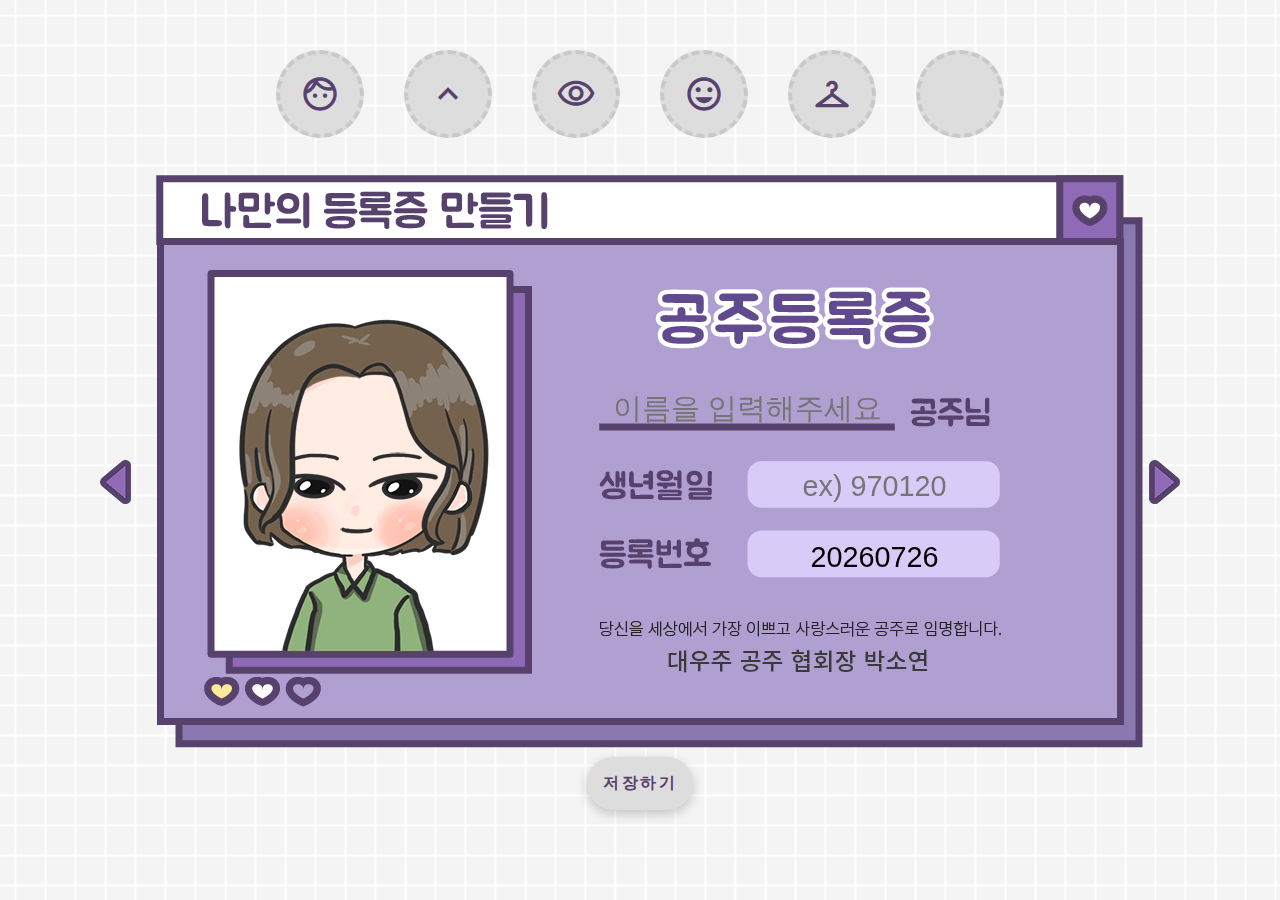
<file: index.html>
<!DOCTYPE html>
<html lang="ko">

<head>
    <meta charset="UTF-8">
    <meta http-equiv="X-UA-Compatible" content="IE=edge">
    <meta name="viewport" content="width=device-width, initial-scale=1.0">
    <title>나만의 등록증 만들기</title>
    <link rel="stylesheet" href="style/style.css">
    <link rel="stylesheet" href="https://unpkg.com/swiper@8/swiper-bundle.min.css">
    <link href="https://fonts.googleapis.com/icon?family=Material+Icons|Material+Icons+Sharp|Material+Icons+Two+Tone|Material+Icons+Outlined" rel="stylesheet">
    <script src="js/jquery-1.12.4.js"></script>
    <script src="js/html2canvas.js"></script>
    <script src="https://unpkg.com/swiper@8/swiper-bundle.min.js"></script>
</head>
<body><div class="blind"><div>화면이 너무 작아요! 기기를 가로로 돌려주세요.</div></div>
    <div class="container">
        <div class="all_wrap">
            <!-- 왼쪽메뉴 시작 -->
            <div class="menu menu_left">
                <div class="choice"><span class="material-icons-outlined" >face</span>
                    <div class="arrow">
                        <div class="arrow_L"><img src="sorce/samll_arrow_L.png" onclick="hairSlide(0)"> </div>
                        <div class="arrow_R"><img src="sorce/small_arrow_R.png" onclick="hairSlide(1)"></div>
                    </div>
                </div>
                <div class="choice"><span class="material-icons-outlined">expand_less</span>
                    <div class="arrow">
                        <div class="arrow_L"><img src="sorce/samll_arrow_L.png" onclick="browSlide(0)"> </div>
                        <div class="arrow_R"><img src="sorce/small_arrow_R.png" onclick="browSlide(1)"></div>
                    </div>
                </div>
                <div class="choice"><span class="material-icons-outlined">visibility</span>
                    <div class="arrow">
                        <div class="arrow_L"><img src="sorce/samll_arrow_L.png" onclick="eyesSlide(0)"> </div>
                        <div class="arrow_R"><img src="sorce/small_arrow_R.png" onclick="eyesSlide(1)"></div>
                    </div>
                </div>
                
                <!-- 미디어쿼리 숨겨진 아이콘 -->
                <div class="choice"><span class="material-icons-outlined">mood</span>
                    <div class="arrow">
                        <div class="arrow_L"><img src="sorce/samll_arrow_L.png" onclick="lipsSlide(0)"> </div>
                        <div class="arrow_R"><img src="sorce/small_arrow_R.png" onclick="lipsSlide(1)"></div>
                    </div>
                </div>
                <div class="choice"><span class="material-icons-outlined">checkroom</span>
                    <div class="arrow">
                        <div class="arrow_L"><img src="sorce/samll_arrow_L.png" onclick="clothSlide(0)"> </div>
                        <div class="arrow_R"><img src="sorce/small_arrow_R.png" onclick="clothSlide(1)"></div>
                    </div>
                </div>
                <div class="choice"><span class="material-icons-outlined">auto_awesome</span>
                    <div class="arrow">
                        <div class="arrow_L"><img src="sorce/samll_arrow_L.png" onclick=""> </div>
                        <div class="arrow_R"><img src="sorce/small_arrow_R.png" onclick=""></div>
                    </div>
                </div>
                <!-- <div class="choice"><span class="material-icons-outlined">yard</span>
                    <div class="arrow">
                        <div class="arrow_L"><img src="sorce/samll_arrow_L.png" onclick=""> </div>
                        <div class="arrow_R"><img src="sorce/small_arrow_R.png" onclick=""></div>
                    </div>
                </div> -->
            </div>
            <!-- 왼쪽메뉴 끝 -->


            <div class="main_wrap">
                <div class="card_bg"><img src="sorce/card_bg2.png" width="100%"></div>
                <div class="card_bg_small"><img src="sorce/card_bg3.png"></div>
                <div class="card_wrap">
                    <img class="big_arrow_L" src="sorce/big_arrow_L.png" alt="">
                    <div id="card">
                        <input type="text" class="name" id="name" placeholder="이름을 입력해주세요" maxlength="10">
                        <input type="text" class="birth" id="birth" placeholder="ex) 970120" maxlength="10">
                        <input type="text" class="date" id="date" placeholder="등롞번호" maxlength="10">
                        <!-- 옷입히기 소스 -->
                        <div class="card_human">
                            <img class="human human_body" src="sorce/base.png">
                            <img id="hair" src="sorce/hair01.png" alt="">
                            <img id="brows" src="sorce/brows01.png" alt="">
                            <img id="eyes" src="sorce/eyes01.png" alt="">
                            <img id="lips" src="sorce/lips01.png" alt="">
                            <img id="cloth" src="sorce/cloth01.png" alt="">
                        </div>

                        <!-- 옷입히기 소스 끝 -->
                        
                        <!-- 카드슬라이드 스와이퍼 시작-->
                        <div class="swiper mySwiper">
                            <div class="swiper-wrapper">
                                <div class="swiper-slide"><img src="sorce/card/gondew.jpg"></div>
                                <div class="swiper-slide"><img src="sorce/card/wanza.jpg"></div>
                                <div class="swiper-slide"><img src="sorce/card/elf.jpg"></div>
                                <div class="swiper-slide"><img src="sorce/card/angel.jpg"></div>
                                <div class="swiper-slide"><img src="sorce/card/fox.jpg"></div>
                                <div class="swiper-slide"><img src="sorce/card/outssa.jpg"></div>
                                <div class="swiper-slide"><img src="sorce/card/genius.jpg"></div>
                                <div class="swiper-slide"><img src="sorce/card/cat.jpg"></div>
                            </div>
                        </div>
                        <!-- 카드슬라이드 스와이퍼 끝 -->
                        <a id="target" style="display: none;"></a>
                    </div>
                    <img class="big_arrow_R" src="sorce/big_arrow_R.png" alt="">
                </div>
                <!-- 미디어쿼리 숨겨진 스와이퍼 버튼 -->
                <div class="small_swiper_btn">    
                    <img class="big_arrow_L" src="sorce/big_arrow_L.png" alt="">
                    <img class="big_arrow_R" src="sorce/big_arrow_R.png" alt="">
                </div>
                <button  onclick="download()">저장하기</button>
            </div>

            <!-- 오른쪽메뉴 시작 -->
            <div class="menu menu_right">
                <div class="choice"><span class="material-icons-outlined">mood</span>
                    <div class="arrow">
                        <div class="arrow_L"><img src="sorce/samll_arrow_L.png" onclick="lipsSlide(0)"> </div>
                        <div class="arrow_R"><img src="sorce/small_arrow_R.png" onclick="lipsSlide(1)"></div>
                    </div>
                </div>
                <div class="choice"><span class="material-icons-outlined">checkroom</span>
                    <div class="arrow">
                        <div class="arrow_L"><img src="sorce/samll_arrow_L.png" onclick="clothSlide(0)"> </div>
                        <div class="arrow_R"><img src="sorce/small_arrow_R.png" onclick="clothSlide(1)"></div>
                    </div>
                </div>
                <div class="choice"><span class="material-icons-outlined">auto_awesome</span>
                    <div class="arrow">
                        <div class="arrow_L"><img src="sorce/samll_arrow_L.png" onclick=""> </div>
                        <div class="arrow_R"><img src="sorce/small_arrow_R.png" onclick=""></div>
                    </div>
                </div>
                <!-- <div class="choice"><span class="material-icons-outlined">yard</span>
                    <div class="arrow">
                        <div class="arrow_L"><img src="sorce/samll_arrow_L.png" onclick=""> </div>
                        <div class="arrow_R"><img src="sorce/small_arrow_R.png" onclick=""></div>
                    </div>
                </div> -->
            </div>
            <!-- 오른쪽메뉴 끝 -->
        </div>
    </div>


    <script>
        var swiper = new Swiper(".mySwiper", {
            loop: true,
            speed : 10,
            effect: "fade",
            touchRatio: 0,//드래그 금지
            navigation: {
                nextEl: ".big_arrow_R",
                prevEl: ".big_arrow_L",
            },
        });
    </script>
</body>
<script src="js/script.js"></script>

</html>
</file>
<file: style/style.css>
/* http://meyerweb.com/eric/tools/css/reset/ 
   v2.0 | 20110126
   License: none (public domain)
*/



html, body, div, span, applet, object, iframe,
h1, h2, h3, h4, h5, h6, p, blockquote, pre,
a, abbr, acronym, address, big, cite, code,
del, dfn, em, img, ins, kbd, q, s, samp,
small, strike, strong, sub, sup, tt, var,
b, u, i, center,
dl, dt, dd, ol, ul, li,
fieldset, form, label, legend,
table, caption, tbody, tfoot, thead, tr, th, td,
article, aside, canvas, details, embed, 
figure, figcaption, footer, header, hgroup, 
menu, nav, output, ruby, section, summary,
time, mark, audio, video {
	margin: 0;
	padding: 0;
	border: 0;
	font-size: 100%;
	font: inherit;
	vertical-align: baseline;
}
/* HTML5 display-role reset for older browsers */
article, aside, details, figcaption, figure, 
footer, header, hgroup, menu, nav, section {
	display: block;
}
body {
	line-height: 1;
    /*마우스 선택방지..클릭할때 선택되는게 불편할거같아서 추가해봄 --굿밥*/
    -ms-user-select: none; 
    -moz-user-select: -moz-none;
    -khtml-user-select: none;
    -webkit-user-select: none;
    user-select: none;
    background-image: url(../sorce/bg.jpg);
    background-size: 1920px;
}

ol, ul {
	list-style: none;
}
blockquote, q {
	quotes: none;
}
blockquote:before, blockquote:after,
q:before, q:after {
	content: '';
	content: none;
}
table {
	border-collapse: collapse;
	border-spacing: 0;
}
/* 리셋 끝 */
  

/* html body{
    width: 100%;
    height: 100%;
    }     */

.blind{
    position: fixed;
    z-index: 100;
    top:0px;
    left:0;
    width: 100%;
    height: 100%;
    background-color: #8f6ab7;
    display: none;
}

.blind > div{
    font-size: 2rem;
    font-weight: bold;
    line-height: 2;
    color:#fff;
    text-align: center;
    word-break: keep-all;
    width: 80%;
    position:absolute;
    top: 50%;
    left: 50%;
    transform: translate(-50%, -50%);    
}




@media screen and (max-width: 560px) {
    .blind{
        display: block;
    }
}

.container{
    /* width: 100%;
    height: 100%; */
    display: flex;
    justify-content: center; 
    flex-direction: column
}

.all_wrap{
    display: flex;
    justify-content: space-around;
    align-items: center;
    height: 100vh;
    margin: auto 0;
}


.menu{
    display: flex; 
    justify-content: center; 
    flex-direction: column; 

}

.choice{
    width: 80px; height: 80px;
    background: rgb(221, 221, 221);
    border-radius: 50px;
    margin-top: 40px;
    /*border px 통일*/
    border: 4px solid rgb(201, 201, 201);
    border-style: dashed;

}

.choice:nth-child(1){
    margin-top: 0px;
}

.menu_left > .choice:nth-child(n+4){
    display: none;
}


.choice_click{
    background: #8E6AB7;
    border: 4px solid #57416D;
}



.arrow {
    display: none;
    position: relative;
}

/*화살표 활성화 class추가*/
.arrow.arrow_active {
    display: block;
    position: relative;

}
.arrow_L{
    position: absolute;
    display: block;
    transform: translateY(-80%);
    left: -21px;
    margin-left: -8px;
}
.arrow_R{
    position: absolute;
    display: block;
    transform: translateY(-80%);
    left:80px;
    margin-left: 8px;
}

.main_wrap{
    display:flex;
    align-items: center;
    flex-direction: column;
}

.card_bg{
    image-rendering: -webkit-optimize-contrast;
    position: absolute;
    z-index: -20;
    margin-top: -63px;
    
}

.card_bg_small{
    display: none;
}


.card_wrap{
    width: 1080px;
    display: flex;
    align-items: center;
    justify-content: space-between;
}

#card{
    position: relative;
}



#card > input {
    line-height: 70px;
    font-size: 1.8rem;
}


.name{
    
    position: absolute;
    z-index: 10;
    top: 29.5%;
    left: 50.5%;
    transform: translateX(-16%);
    border: none;
    width: 297px;
    height: 51px;
    overflow: auto;
    font-size: 32px;
    color: #000000;
    background: transparent;
    text-align: center;
}

.birth{
    position: absolute;
    z-index: 10;
    top: 45.5%;
    left: 65.5%;
    transform: translateX(-16%);
    border: none;
    width: 245px;
    height: 51px;
    overflow: auto;
    font-size: 32px;
    color: #000000;
    background: transparent;
    text-align: center;
}

.date{
    position: absolute;
    z-index: 10;
    top: 60%;
    left: 65.5%;
    transform: translateX(-16%);
    border: none;
    width: 245px;
    height: 51px;
    overflow: auto;
    font-size: 32px;
    color: #000000;
    background: transparent;
    text-align: center;
}


/* 캐릭터 */

/* .human{
    position: absolute;
    width: 300px;
    top: 32px;
    left: 53px;
} */

.human_body{
    position: absolute;
    z-index: 2;
}

#card > div.card_human img{
    position: absolute;
    /* width: 300px; */
    top: 31px;
    left: 53px;
}


#hair{
    position: absolute;
    z-index: 6;
}

#brows{
    position: absolute;
    z-index: 4;
}

#eyes{
    position: absolute;
    z-index: 5;
}

#lips{
    position: absolute;
    z-index: 3;
}

#cloth{
    position: absolute;
    z-index: 7;
}


#card > div.card_human  ul > li{
    display: none;
}


#card > div.card_human  ul > li:first-child{
    display: block;
}

.swiper{
    width:  967px;
    height: 487px;
    
}


/* 이거 카드배경 높이를 딱 맞추는 방법 모르겠음 */

.small_swiper_btn{
    display:none;
    margin-top: 1em;
}

@media screen and (max-width: 1100px){
    .small_swiper_btn{
    display: block;
    }
}


/* 버튼 */
button{
    margin: 2em 0;
    position: relative;
    padding: 1em;
    font-size: 1rem;
    letter-spacing: 2.5px;
    font-weight: 600;
    color:#57416D;
    background-color: rgb(221, 221, 221);
    border: none;
    border-radius: 45px;
    box-shadow: 0px 4px 12px rgba(0, 0, 0, 0.2);
    transition: all 0.3s ease 0s;
    cursor: pointer;
    outline: none;
    
}

button:hover {
    background-color: #8f6ab7;
    box-shadow: 0px 15px 20px rgba(58, 18, 82, 0.4);
    color: #fff;
  }


/* 구글아이콘 */
.menu > .choice > span{
    pointer-events: none;
    position: relative;
    top:50%;
    left: 50%;
    transform: translate(-50%, -50%);
    font-size: 40px; 
    color: #57416d;
}

.menu > .choice > .icon_active{
    font-size: 50px;
    color: #ffffff;
}


@media screen and (max-width: 1420px) {
    .all_wrap{
        display: flex;
        flex-direction: column;
        align-items: center;
        justify-content: flex-start;
    }
    
    .all_wrap > * {
        margin: 50px 0;
    }

    .menu_left > .choice:nth-child(n+4){
        display: block;
    }

    .menu_right > .choice{
        display:none;
    }

    .menu{
        display: flex; 
        justify-content: center; 
        flex-direction: row;
        align-items: flex-start;
        
    }

    .choice{  
        margin-top: 0px;
        margin-left: 40px;
    }

    .choice:nth-child(1){
        margin-left: 0px;
    }
    
}


/* 1100 882 734 644 */

@media screen and (max-width: 1100px) {



    .container {
        width: 100%;
        height: 100%;
        position: absolute;
        top: 0%;
        transform: translateY(0%);
    }

    .all_wrap{
        display: flex;
        flex-direction: column;
        align-items: center;
        justify-content: flex-start;
    }

    .all_wrap > *{
        margin: 20px 0;
    }

    .main_wrap{
        width:100%;
    }

    .card_bg{
        display: none;
    }

    .card_bg_small{
        display: block;
        width: 100%;
        margin-bottom: -7px;
    }

    .card_bg_small > img{
        width: 100%;
    }


    .card_wrap {
        width:100%;
        flex-direction: column;
    }

    .card_wrap > img{
        display: none;
    }
    
    #card{
        width: 100%;
    }
    
    .name{
        width: 30%;
        top: 30%;
    }

    .birth{
        width: 25%;
        top: 46%
    }

    .date{
        width: 25%;
        top: 60%;
    }
    
    .swiper, .swiper-slide, .swiper-slide img {
        width: 100% !important;
        height: 100%;
    }

    .menu{
        display: flex; 
        justify-content: center; 
        flex-direction: row;
        align-items: flex-start;
    }


    /* .menu_left{
        position: relative;
        order: 0;
        margin-top: 50px;
    }

    .menu_right{
        position: relative;
        order: 1;
        }


    .main_wrap{
        order : 2;
        margin-top: 70px;
    } */

    .menu_left > .choice:nth-child(n+4){
        display: none;
    }

    .menu_right > .choice{
        display:block;
    }



    .choice{  
        margin-top: 0px;
        margin-left: 60px;
    }

    .choice:nth-child(1){
        margin-left: 0px;
    }



    .card_human{
        width: 100%;
    }
    
    #card > div.card_human img{
        width: 31%;
        top: 6.7%;
        left: 5.5%;
    }

    .download-btn{
        top: 5%;
    }

}

@media screen and (max-width: 882px) {

    #card > input{
        font-size: 1.5rem;
    }

    .name{
        top: 29%;
    }

    .birth{
        top: 45%
    }

    .date{
        top: 59%;
    }
}

@media screen and (max-width: 734px) {

    #card > input{
        font-size: 1.3rem;
    }
    .name{
        top: 27%;
    }

    .birth{
        top: 43%
    }

    .date{
        top: 57%;
    }
}


@media screen and (max-width: 644px) {

    #card > div.card_human img{
        top: 6.9%;
    }

    #card > input{
        font-size: 1.1rem;
    }

    .name{
        top: 26%;
    }

    .birth{
        top: 42%
    }

    .date{
        top: 56%;
    }

}
</file>
